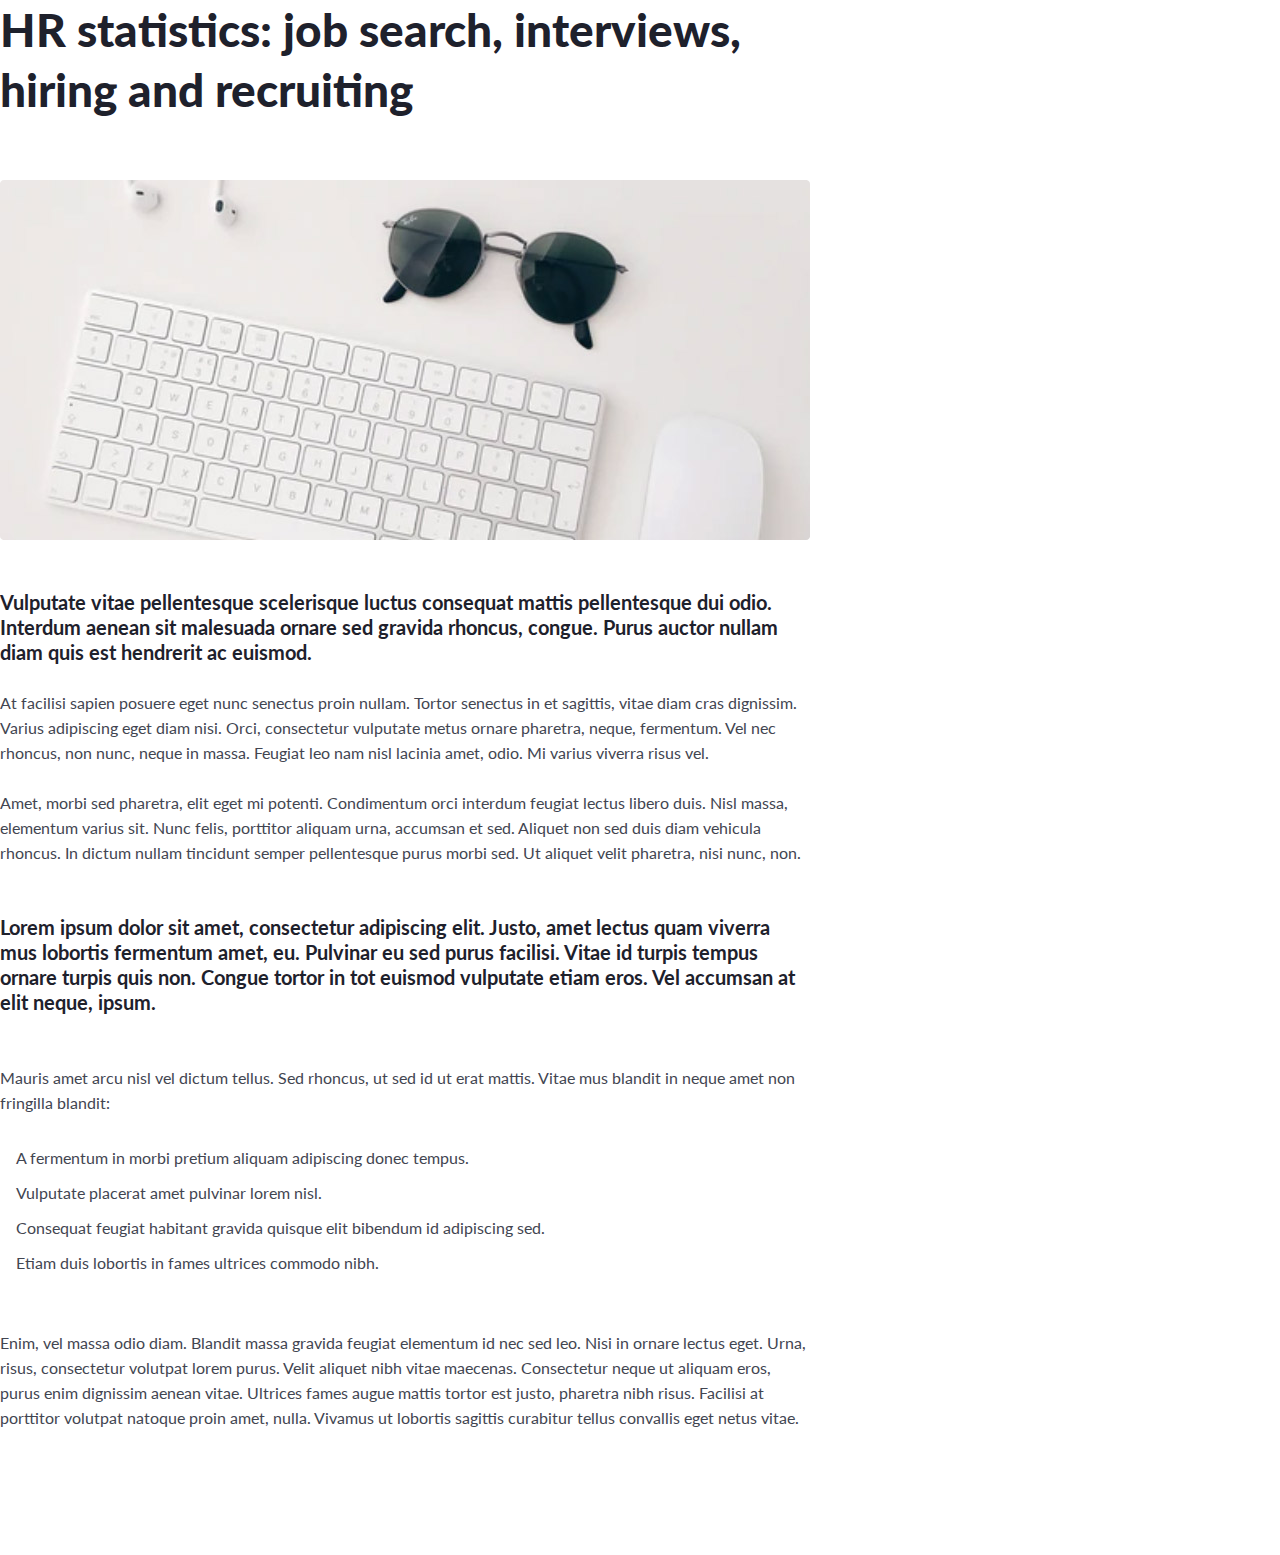
<file: indexfigma.html>
<!DOCTYPE html>
<html lang="ru">

<head>
   <meta charset="UTF-8">
   <meta http-equiv="X-UA-Compatible" content="IE=edge">
   <meta name="viewport" content="width=device-width, initial-scale=1.0">
   <link rel="stylesheet" href="css/styles.css">
   <title>Homework 4 - Курс Зима 2022</title>
</head>

<body>
   <header class="header">
      HR statistics: job search, interviews, hiring and recruiting
      <br><br>
      <span><img src="img/ochki.png" alt="klava"></span>
   </header>
   <br><br>
   <p class="text">Vulputate vitae pellentesque scelerisque luctus consequat mattis pellentesque dui odio. Interdum
      aenean sit malesuada ornare sed gravida rhoncus, congue. Purus auctor nullam diam quis est hendrerit ac euismod.
   </p>
   <br>
   <p>
      At facilisi sapien posuere eget nunc senectus proin nullam. Tortor senectus in et sagittis, vitae diam cras
      dignissim. Varius adipiscing eget diam nisi. Orci, consectetur vulputate metus ornare pharetra, neque, fermentum.
      Vel nec rhoncus, non nunc, neque in massa. Feugiat leo nam nisl lacinia amet, odio. Mi varius viverra risus vel.
      <br><br>
      Amet, morbi sed pharetra, elit eget mi potenti. Condimentum orci interdum feugiat lectus libero duis. Nisl massa,
      elementum varius sit. Nunc felis, porttitor aliquam urna, accumsan et sed. Aliquet non sed duis diam vehicula
      rhoncus. In dictum nullam tincidunt semper pellentesque purus morbi sed. Ut aliquet velit pharetra, nisi nunc,
      non.
   </p>
   <br><br>
   <p class="zitata">
      Lorem ipsum dolor sit amet, consectetur adipiscing elit. Justo, amet lectus quam viverra mus lobortis fermentum
      amet, eu. Pulvinar eu sed purus facilisi. Vitae id turpis tempus ornare turpis quis non. Congue tortor in tot
      euismod vulputate etiam eros. Vel accumsan at elit neque, ipsum.
   </p>
   <br><br>
   <p>
      Mauris amet arcu nisl vel dictum tellus. Sed rhoncus, ut sed id ut erat mattis. Vitae mus blandit in neque amet
      non fringilla blandit:
   </p>
   <br>
   <ul class="spisok">
      <li>A fermentum in morbi pretium aliquam adipiscing donec tempus.</li>
      <li>Vulputate placerat amet pulvinar lorem nisl.</li>
      <li>Consequat feugiat habitant gravida quisque elit bibendum id adipiscing sed.</li>
      <li>Etiam duis lobortis in fames ultrices commodo nibh.</li>
   </ul>
   <br><br>
   <p>
      Enim, vel massa odio diam. Blandit massa gravida feugiat elementum id nec sed leo. Nisi in ornare lectus eget.
      Urna, risus, consectetur volutpat lorem purus. Velit aliquet nibh vitae maecenas. Consectetur neque ut aliquam
      eros, purus enim dignissim aenean vitae. Ultrices fames augue mattis tortor est justo, pharetra nibh risus.
      Facilisi at porttitor volutpat natoque proin amet, nulla. Vivamus ut lobortis sagittis curabitur tellus convallis
      eget netus vitae.
   </p>
   <br><br><br><br><br>
</body>

</html>
</file>
<file: css/styles.css>
@import "null.css";

@import url(https://fonts.googleapis.com/css?family=Lato:400,700,900&display=swap);

body {
   font-family: "Lato", sans-serif;
   font-size: 16px;
   font-weight: 400;
   color: #424551;
   max-width: 810px;
   line-height: 25px;
}

.header {
   font-size: 46px;
   font-weight: 900;
   color: #1e212c;
   line-height: 60px;
}
.text {
   font-size: 20px;
   font-weight: 700;
   color: #1e212c;
}
.zitata {
   font-size: 20px;
   font-weight: 700;
   color: #1e212c;
}
.spisok {
   text-indent: 16px;
   line-height: 35px;
}
</file>
